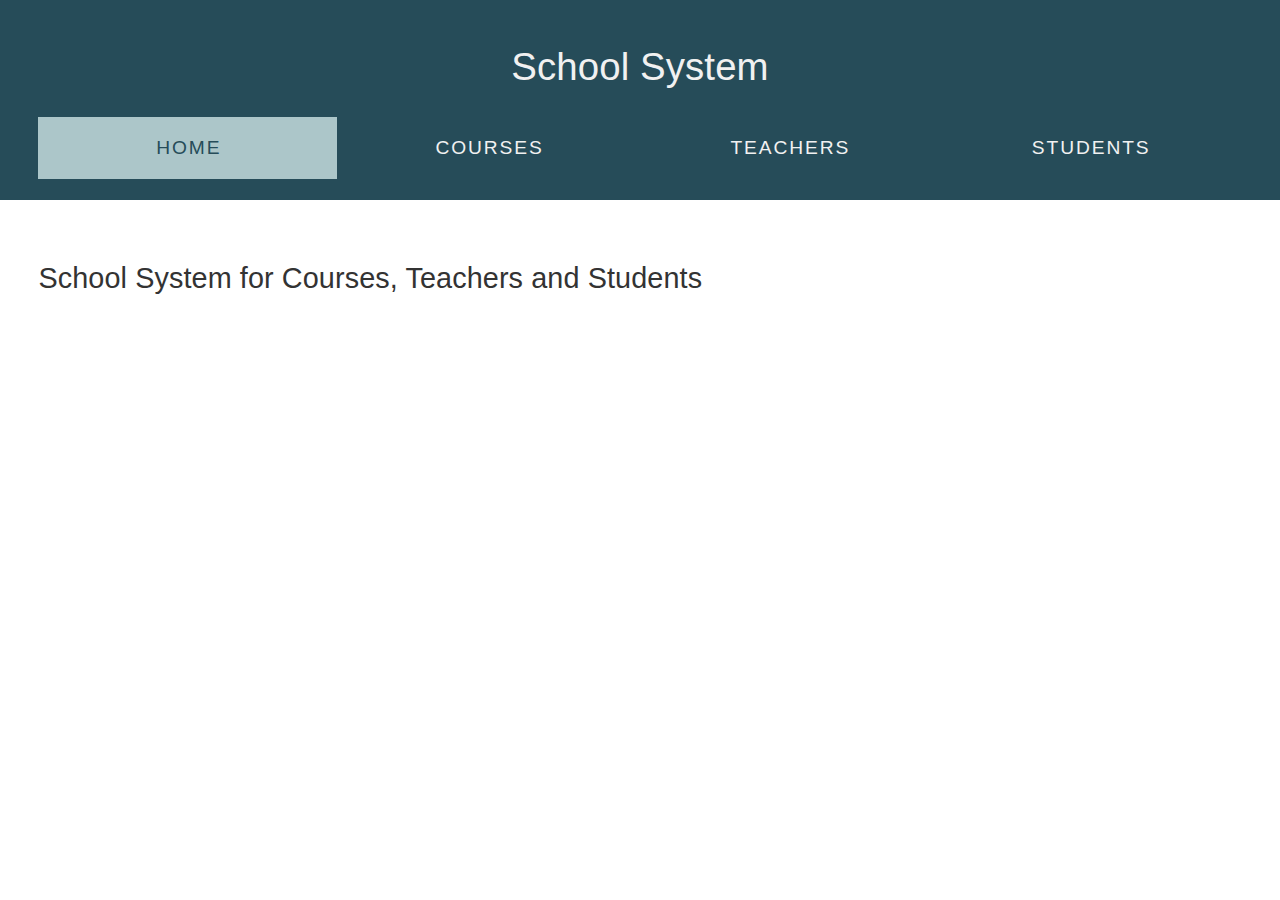
<file: index.html>
<!DOCTYPE html>
<html lang="en">

<head>
    <meta charset="UTF-8">
    <meta http-equiv="X-UA-Compatible" content="IE=edge">
    <meta name="viewport" content="width=device-width, initial-scale=1.0">
    <link rel="stylesheet" href="app.css">
    <title>School System - Teachers</title>
</head>

<body>
    <header>
        <h1>School System</h1>
        <nav>
            <a href="index.html" class="active">Home</a>
            <a href="pages/courses.html">Courses</a>
            <a href="pages/teachers.html">Teachers</a>
            <a href="pages/students.html">Students</a>
        </nav>
    </header>
    <main>
        <h2>School System for Courses, Teachers and Students</h2>
    </main>
</body>

</html>
</file>
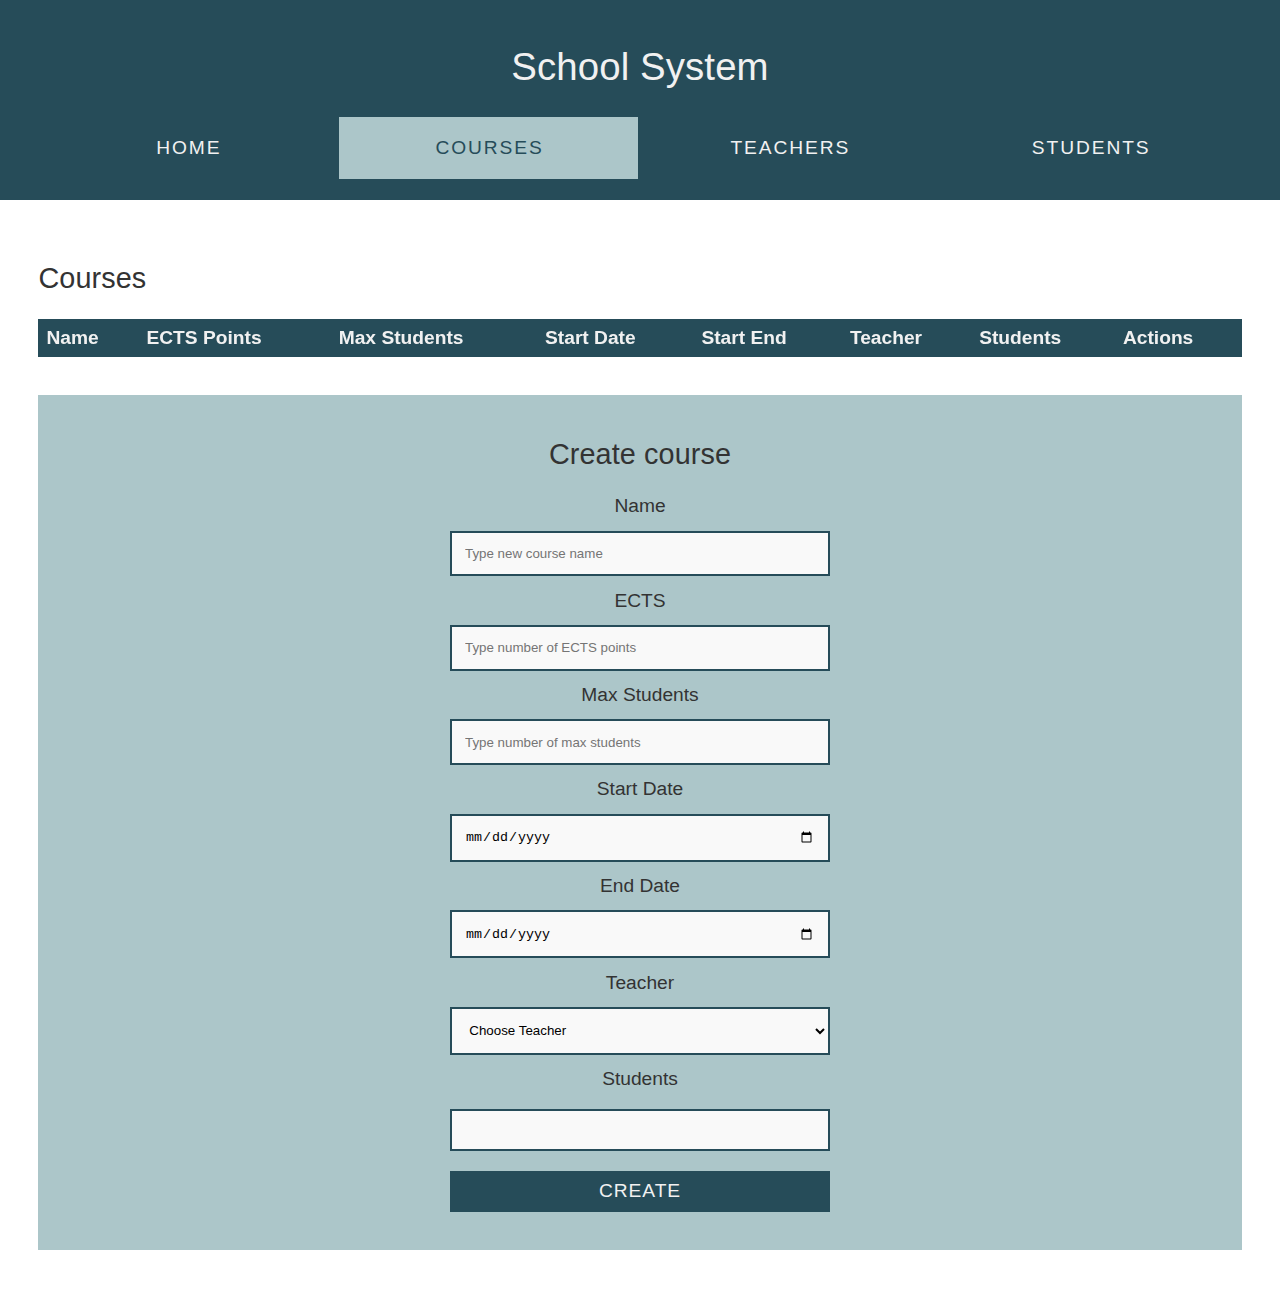
<file: courses.html>
<!DOCTYPE html>
<html lang="en">

<head>
    <meta charset="UTF-8">
    <meta http-equiv="X-UA-Compatible" content="IE=edge">
    <meta name="viewport" content="width=device-width, initial-scale=1.0">
    <link rel="stylesheet" href="app.css">
    <title>School System - Courses</title>
</head>

<body>
    <header>
        <h1>School System</h1>
        <nav>
            <a href="index.html">Home</a>
            <a href="courses.html" class="active">Courses</a>
            <a href="teachers.html">Teachers</a>
            <a href="students.html">Students</a>
        </nav>
    </header>
    <main>
        <section>
            <h2>Courses</h2>
            <table id="courses-table">
                <thead>
                    <tr>
                        <th>Name</th>
                        <th>ECTS Points</th>
                        <th>Max Students</th>
                        <th>Start Date</th>
                        <th>Start End</th>
                        <th>Teacher</th>
                        <th>Students</th>
                        <th>Actions</th>
                    </tr>
                </thead>
                <tbody></tbody>
            </table>

            <form id="form-create-course">
                <h2>Create course</h2>
                <label for="course-name">Name</label>
                <input type="text" name="name" id="course-name" placeholder="Type new course name" required>
                <label for="course-ects">ECTS</label>
                <input type="number" name="ectsPoints" id="course-ects" placeholder="Type number of ECTS points"
                    required>
                <label for="course-max-students">Max Students</label>
                <input type="number" name="maxStudents" id="course-max-students"
                    placeholder="Type number of max students" required>
                <label for="course-start-date">Start Date</label>
                <input type="date" name="startDate" id="course-start-date" required>
                <label for="course-end-date">End Date</label>
                <input type="date" name="endDate" id="course-end-date" required>

                <label for="course-teacher">Teacher</label>
                <select name="teacher" id="course-teacher">
                    <option selected disabled>Choose Teacher</option>
                </select>

                <label for="course-students">Students</label>
                <div id="course-students" class="checkboxes">
                </div>

                <button>Create</button>
            </form>

            <dialog id="dialog-update-course">
                <form id="form-update-course">
                    <h2>Update course</h2>


                    <button>Update</button>
                </form>
            </dialog>
        </section>
    </main>
    <script src="courses.js" type="module"></script>
</body>

</html>
</file>
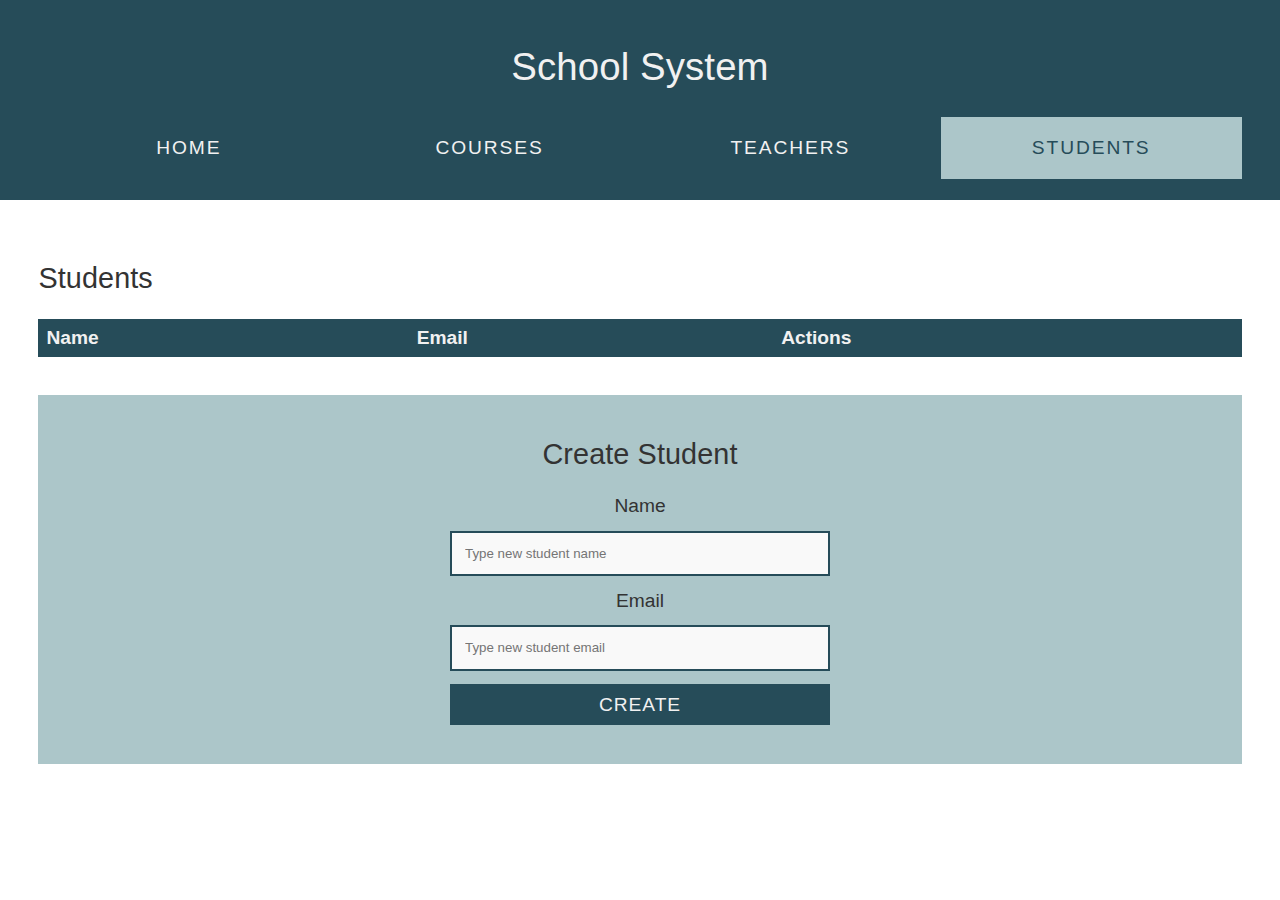
<file: students.html>
<!DOCTYPE html>
<html lang="en">

<head>
    <meta charset="UTF-8">
    <meta http-equiv="X-UA-Compatible" content="IE=edge">
    <meta name="viewport" content="width=device-width, initial-scale=1.0">
    <link rel="stylesheet" href="app.css">
    <title>School System - Students</title>
</head>

<body>
    <header>
        <h1>School System</h1>
        <nav>
            <a href="index.html">Home</a>
            <a href="courses.html">Courses</a>
            <a href="teachers.html">Teachers</a>
            <a href="students.html" class="active">Students</a>
        </nav>
    </header>
    <main>
        <section>
            <h2>Students</h2>
            <table id="students-table">
                <thead>
                    <tr>
                        <th>Name</th>
                        <th>Email</th>
                        <th>Actions</th>
                    </tr>
                </thead>
                <tbody></tbody>
            </table>

            <form id="form-create-student">
                <h2>Create Student</h2>
                <label for="student-name">Name</label>
                <input type="text" name="name" id="student-name" placeholder="Type new student name" required>
                <label for="student-email">Email</label>
                <input type="email" name="email" id="student-email" placeholder="Type new student email" required>
                <button>Create</button>
            </form>

            <dialog id="dialog-update-student">
                <form id="form-update-student">
                    <h2>Update student</h2>
                    <label for="update-student-name">Name</label>
                    <input type="text" name="name" id="update-student-name" placeholder="Type new student name"
                        required>
                    <label for="update-student-email">Email</label>
                    <input type="email" name="email" id="update-student-email" placeholder="Type new student email"
                        required>
                    <button>Update</button>
                </form>
            </dialog>
        </section>
    </main>
    <script src="students.js" type="module"></script>
</body>

</html>
</file>
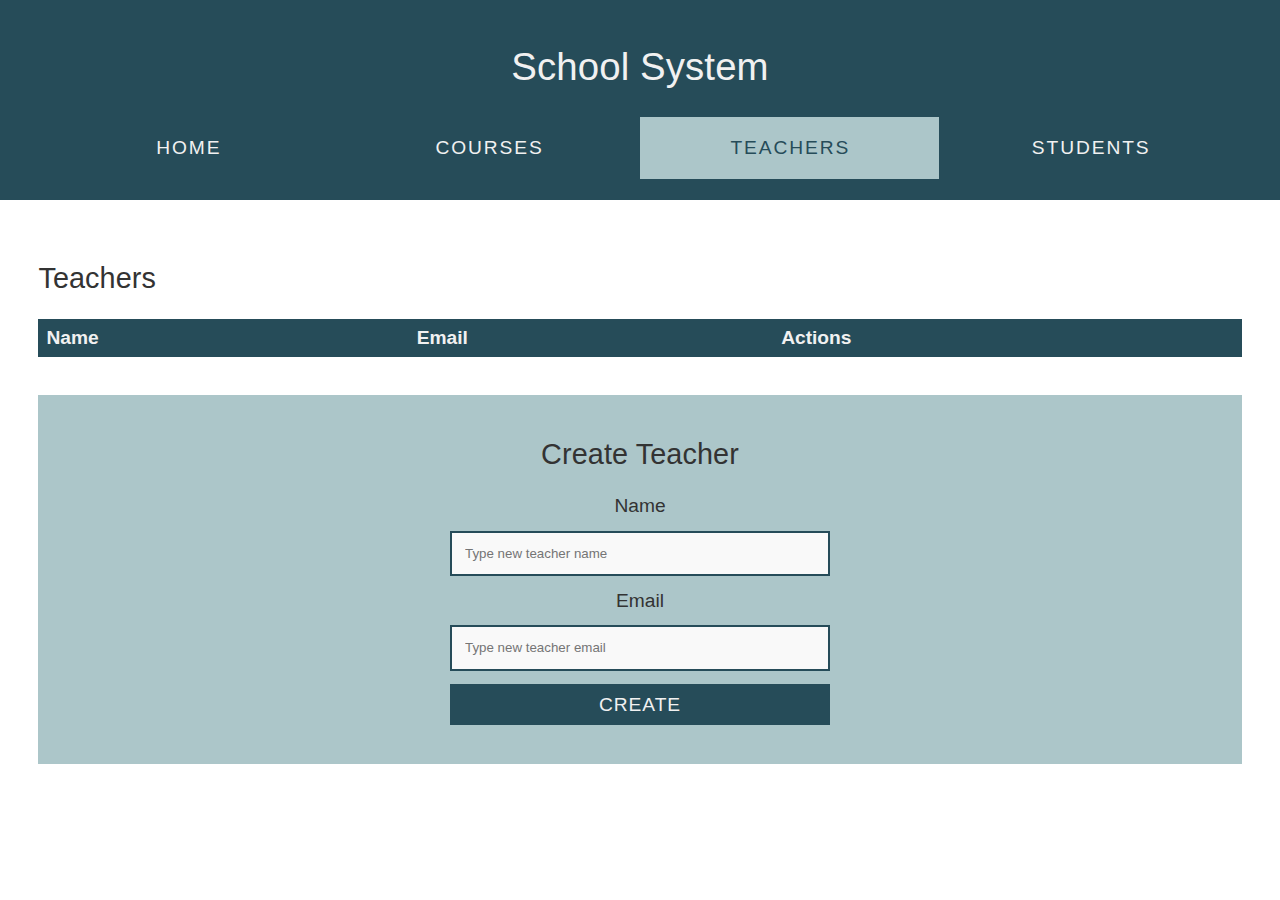
<file: teachers.html>
<!DOCTYPE html>
<html lang="en">

<head>
    <meta charset="UTF-8">
    <meta http-equiv="X-UA-Compatible" content="IE=edge">
    <meta name="viewport" content="width=device-width, initial-scale=1.0">
    <link rel="stylesheet" href="app.css">
    <title>School System - Teachers</title>
</head>

<body>
    <header>
        <h1>School System</h1>
        <nav>
            <a href="index.html">Home</a>
            <a href="courses.html">Courses</a>
            <a href="teachers.html" class="active">Teachers</a>
            <a href="students.html">Students</a>
        </nav>
    </header>
    <main>
        <section>
            <h2>Teachers</h2>
            <table id="teachers-table">
                <thead>
                    <tr>
                        <th>Name</th>
                        <th>Email</th>
                        <th>Actions</th>
                    </tr>
                </thead>
                <tbody></tbody>
            </table>

            <form id="form-create-teacher">
                <h2>Create Teacher</h2>
                <label for="teacher-name">Name</label>
                <input type="text" name="name" id="teacher-name" placeholder="Type new teacher name" required>
                <label for="teacher-email">Email</label>
                <input type="email" name="email" id="teacher-email" placeholder="Type new teacher email" required>
                <button>Create</button>
            </form>

            <dialog id="dialog-update-teacher">
                <form id="form-update-teacher">
                    <h2>Update Teacher</h2>
                    <label for="update-teacher-name">Name</label>
                    <input type="text" name="name" id="update-teacher-name" placeholder="Type new teacher name"
                        required>
                    <label for="update-teacher-email">Email</label>
                    <input type="email" name="email" id="update-teacher-email" placeholder="Type new teacher email"
                        required>
                    <button>Update</button>
                </form>
            </dialog>
        </section>
    </main>
    <script src="teachers.js" type="module"></script>
</body>

</html>
</file>
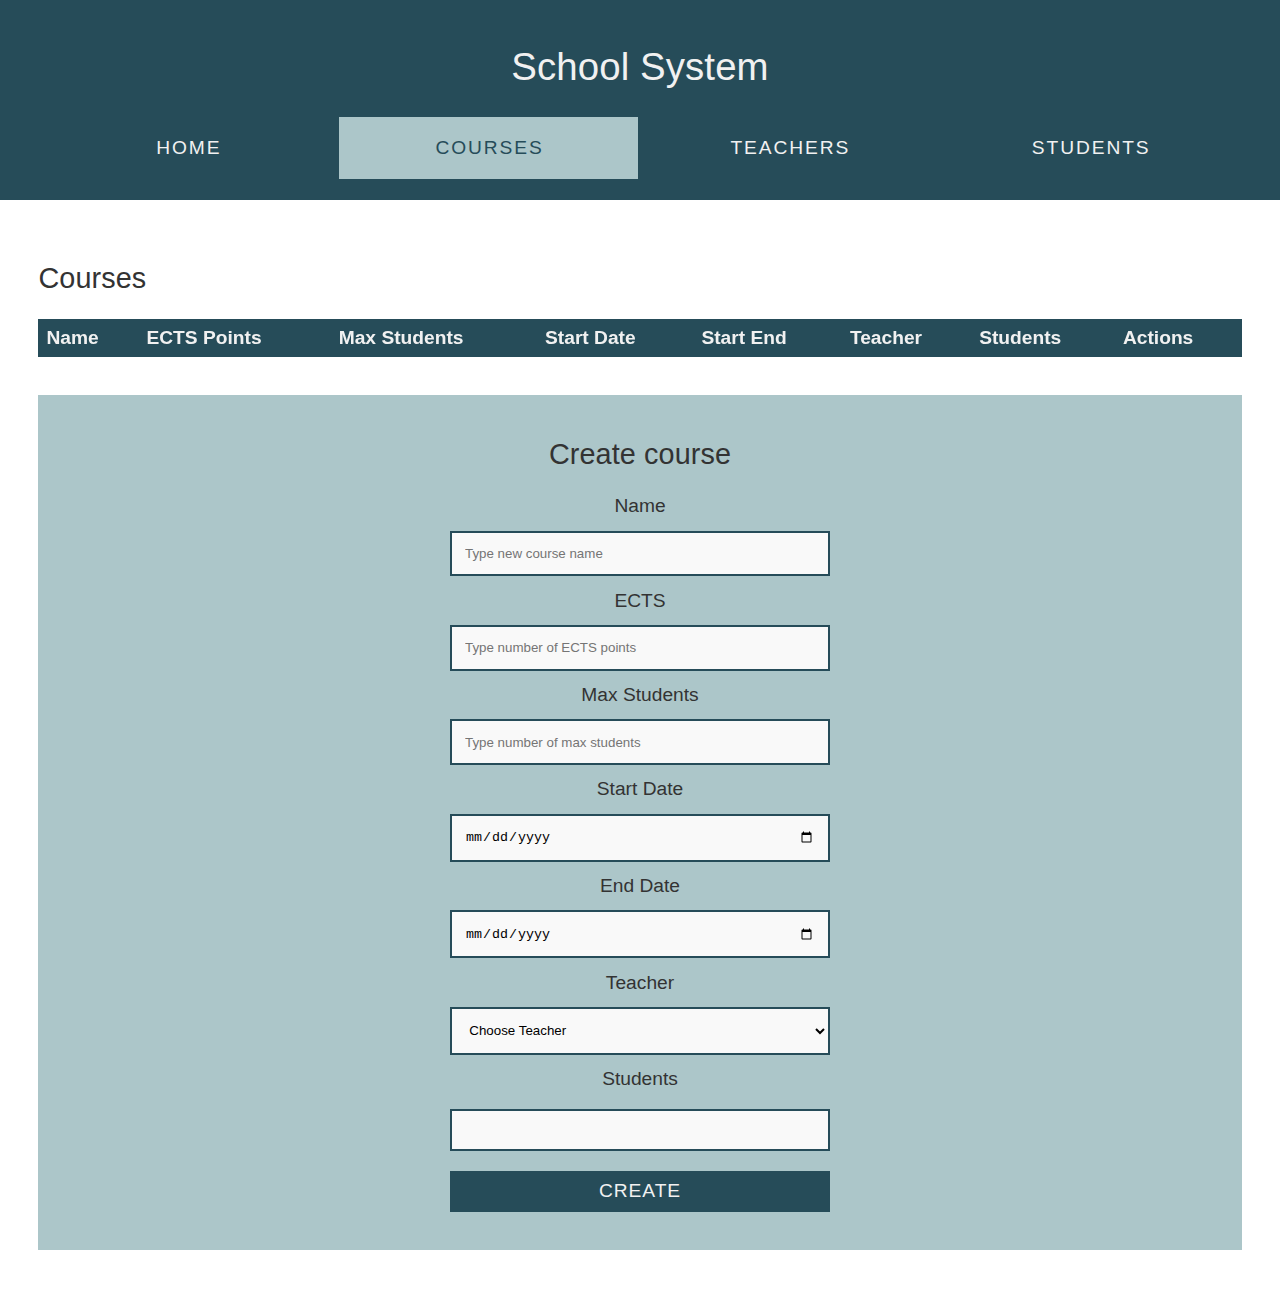
<file: pages/courses.html>
<!DOCTYPE html>
<html lang="en">

<head>
    <meta charset="UTF-8">
    <meta http-equiv="X-UA-Compatible" content="IE=edge">
    <meta name="viewport" content="width=device-width, initial-scale=1.0">
    <link rel="stylesheet" href="../app.css">
    <title>School System - Courses</title>
</head>

<body>
    <header>
        <h1>School System</h1>
        <nav>
            <a href="../index.html">Home</a>
            <a href="courses.html" class="active">Courses</a>
            <a href="teachers.html">Teachers</a>
            <a href="students.html">Students</a>
        </nav>
    </header>
    <main>
        <section>
            <h2>Courses</h2>
            <table id="courses-table">
                <thead>
                    <tr>
                        <th>Name</th>
                        <th>ECTS Points</th>
                        <th>Max Students</th>
                        <th>Start Date</th>
                        <th>Start End</th>
                        <th>Teacher</th>
                        <th>Students</th>
                        <th>Actions</th>
                    </tr>
                </thead>
                <tbody></tbody>
            </table>

            <form id="form-create-course">
                <h2>Create course</h2>
                <label for="course-name">Name</label>
                <input type="text" name="name" id="course-name" placeholder="Type new course name" required>
                <label for="course-ects">ECTS</label>
                <input type="number" name="ectsPoints" id="course-ects" placeholder="Type number of ECTS points"
                    required>
                <label for="course-max-students">Max Students</label>
                <input type="number" name="maxStudents" id="course-max-students"
                    placeholder="Type number of max students" required>
                <label for="course-start-date">Start Date</label>
                <input type="date" name="startDate" id="course-start-date" required>
                <label for="course-end-date">End Date</label>
                <input type="date" name="endDate" id="course-end-date" required>

                <label for="course-teacher">Teacher</label>
                <select name="teacher" id="course-teacher">
                    <option selected disabled>Choose Teacher</option>
                </select>

                <label>Students</label>
                <div id="course-students" class="checkboxes">
                </div>

                <button>Create</button>
            </form>

            <dialog id="dialog-update-course">
                <form id="form-update-course">
                    <h2>Update course</h2>
                    <label for="update-course-name">Name</label>
                    <input type="text" name="name" id="update-course-name" placeholder="Type new course name" required>
                    <label for="update-course-ects">ECTS</label>
                    <input type="number" name="ectsPoints" id="update-course-ects"
                        placeholder="Type number of ECTS points" required>
                    <label for="update-course-max-students">Max Students</label>
                    <input type="number" name="maxStudents" id="update-course-max-students"
                        placeholder="Type number of max students" required>
                    <label for="update-course-start-date">Start Date</label>
                    <input type="date" name="startDate" id="update-course-start-date" required>
                    <label for="update-course-end-date">End Date</label>
                    <input type="date" name="endDate" id="update-course-end-date" required>

                    <label for="update-course-teacher">Teacher</label>
                    <select name="teacher" id="update-course-teacher">
                        <option selected disabled>Choose Teacher</option>
                    </select>

                    <label>Students</label>
                    <div id="update-course-students" class="checkboxes">
                    </div>

                    <button>Update</button>
                </form>
            </dialog>
        </section>
    </main>
    <script src="../js/courses.js" type="module"></script>
</body>

</html>
</file>
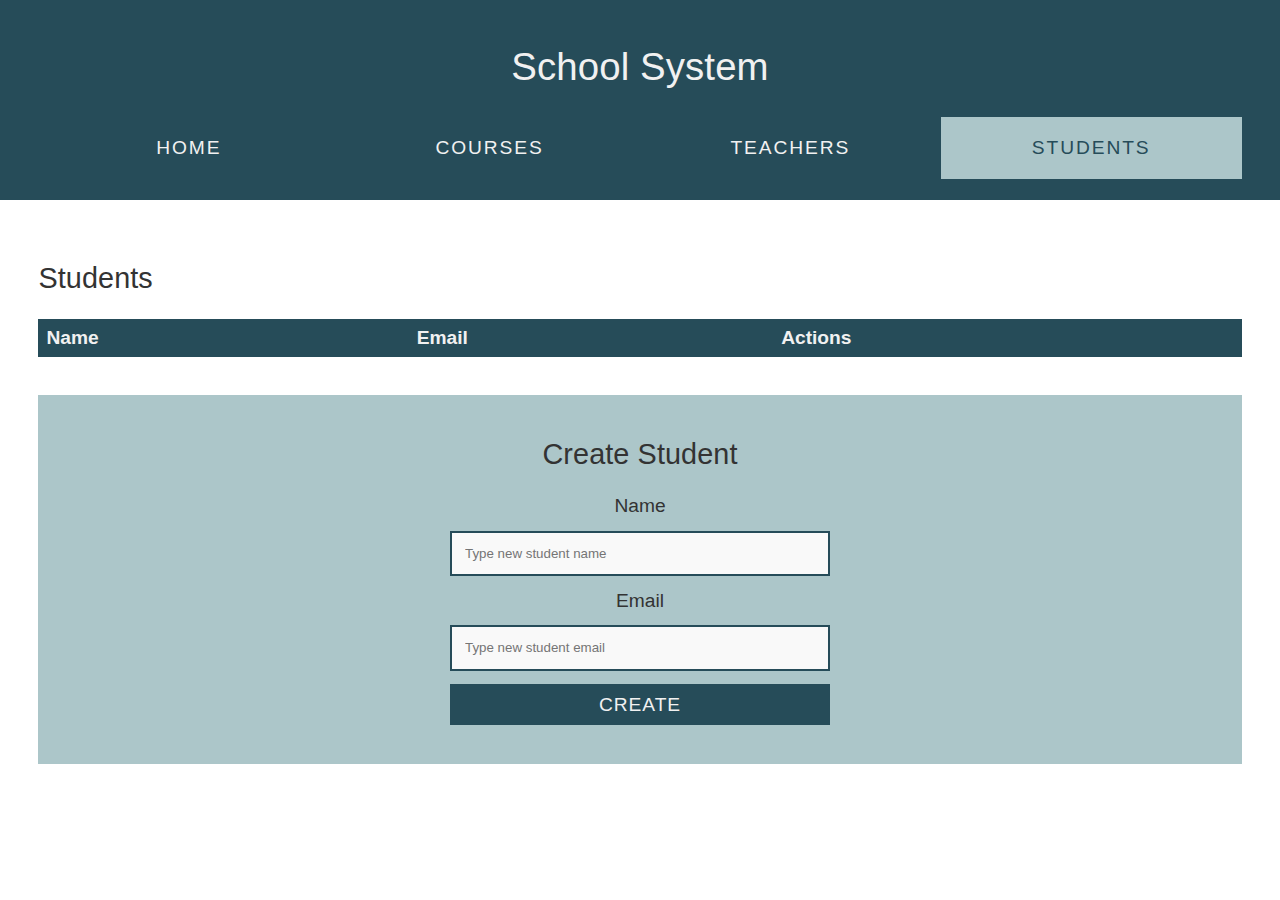
<file: pages/students.html>
<!DOCTYPE html>
<html lang="en">

<head>
    <meta charset="UTF-8">
    <meta http-equiv="X-UA-Compatible" content="IE=edge">
    <meta name="viewport" content="width=device-width, initial-scale=1.0">
    <link rel="stylesheet" href="../app.css">
    <title>School System - Students</title>
</head>

<body>
    <header>
        <h1>School System</h1>
        <nav>
            <a href="../index.html">Home</a>
            <a href="courses.html">Courses</a>
            <a href="teachers.html">Teachers</a>
            <a href="students.html" class="active">Students</a>
        </nav>
    </header>
    <main>
        <section>
            <h2>Students</h2>
            <table id="students-table">
                <thead>
                    <tr>
                        <th>Name</th>
                        <th>Email</th>
                        <th>Actions</th>
                    </tr>
                </thead>
                <tbody></tbody>
            </table>

            <form id="form-create-student">
                <h2>Create Student</h2>
                <label for="student-name">Name</label>
                <input type="text" name="name" id="student-name" placeholder="Type new student name" required>
                <label for="student-email">Email</label>
                <input type="email" name="email" id="student-email" placeholder="Type new student email" required>
                <button>Create</button>
            </form>

            <dialog id="dialog-update-student">
                <form id="form-update-student">
                    <h2>Update student</h2>
                    <label for="update-student-name">Name</label>
                    <input type="text" name="name" id="update-student-name" placeholder="Type new student name"
                        required>
                    <label for="update-student-email">Email</label>
                    <input type="email" name="email" id="update-student-email" placeholder="Type new student email"
                        required>
                    <button>Update</button>
                </form>
            </dialog>
        </section>
    </main>
    <script src="../js/students.js" type="module"></script>
</body>

</html>
</file>
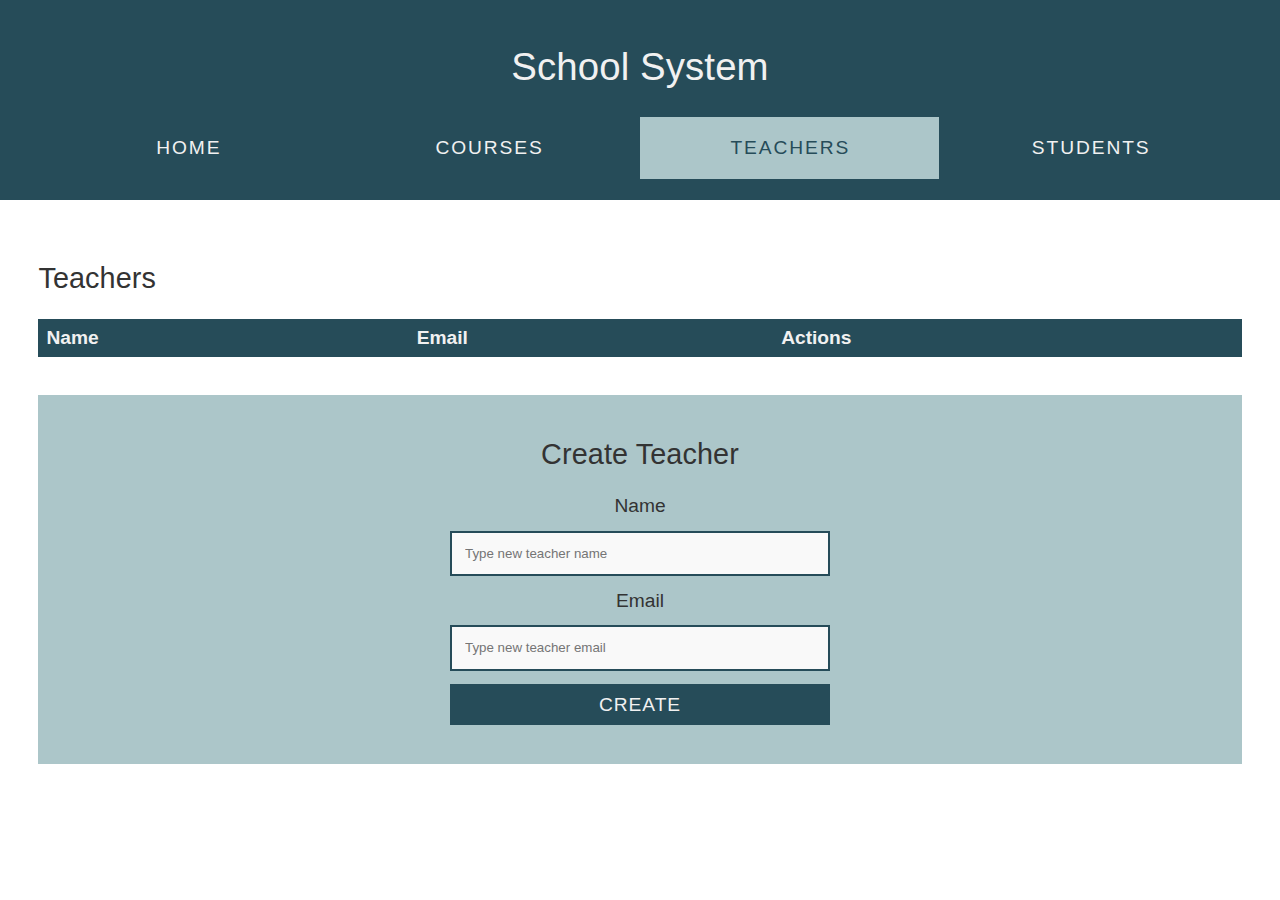
<file: pages/teachers.html>
<!DOCTYPE html>
<html lang="en">

<head>
    <meta charset="UTF-8">
    <meta http-equiv="X-UA-Compatible" content="IE=edge">
    <meta name="viewport" content="width=device-width, initial-scale=1.0">
    <link rel="stylesheet" href="../app.css">
    <title>School System - Teachers</title>
</head>

<body>
    <header>
        <h1>School System</h1>
        <nav>
            <a href="../index.html">Home</a>
            <a href="courses.html">Courses</a>
            <a href="teachers.html" class="active">Teachers</a>
            <a href="students.html">Students</a>
        </nav>
    </header>
    <main>
        <section>
            <h2>Teachers</h2>
            <table id="teachers-table">
                <thead>
                    <tr>
                        <th>Name</th>
                        <th>Email</th>
                        <th>Actions</th>
                    </tr>
                </thead>
                <tbody></tbody>
            </table>

            <form id="form-create-teacher">
                <h2>Create Teacher</h2>
                <label for="teacher-name">Name</label>
                <input type="text" name="name" id="teacher-name" placeholder="Type new teacher name" required>
                <label for="teacher-email">Email</label>
                <input type="email" name="email" id="teacher-email" placeholder="Type new teacher email" required>
                <button>Create</button>
            </form>

            <dialog id="dialog-update-teacher">
                <form id="form-update-teacher">
                    <h2>Update Teacher</h2>
                    <label for="update-teacher-name">Name</label>
                    <input type="text" name="name" id="update-teacher-name" placeholder="Type new teacher name"
                        required>
                    <label for="update-teacher-email">Email</label>
                    <input type="email" name="email" id="update-teacher-email" placeholder="Type new teacher email"
                        required>
                    <button>Update</button>
                </form>
            </dialog>
        </section>
    </main>
    <script src="../js/teachers.js" type="module"></script>
</body>

</html>
</file>
<file: app.css>
/* ---------- root variables ---------- */
:root {
    --green: rgb(38, 76, 89);
    --green-opacity: rgba(38, 76, 89, 0.75);
    --light-green: rgb(172, 198, 201);
    --light-grey: #f1f1f4;
    --text-color-light: #f1f1f1;
    --text-color-dark: #333;
    --white: #f9f9f9;
    --font-family: "Helvetica Neue", Helvetica, Arial, sans-serif;
}

/* ---------- general styling ---------- */
html {
    color: var(--text-color-dark);
    font-family: var(--font-family);
    height: 100%;
    width: 100%;
}

body {
    margin: 0;
    font-size: 1.2em;
}

h1 {
    font-size: 2em;
    font-weight: 500;
    letter-spacing: 0.1px;
    text-align: center;
}

h2 {
    font-weight: 500;
    letter-spacing: 0.1px;
}

h3 {
    font-weight: 500;
    letter-spacing: 0.1px;
}

a {
    cursor: pointer;
    color: var(--green);
}

img {
    width: 100%;
    height: auto;
}

main {
    padding: 2em;
}

nav {
    display: grid;
    grid-template-columns: 1fr 1fr 1fr 1fr;
    justify-items: center;
}

/* Style the links inside the navigation bar */
nav a {
    display: inline-block;
    color: var(--text-color-light);
    text-align: center;
    padding: 20px 0;
    text-decoration: none;
    letter-spacing: 0.1em;
    text-transform: uppercase;
    border: 2px solid rgb(38, 76, 89);
    width: 100%;
}

/* Change the color of links on hover */
nav a:hover {
    background-color: var(--light-green);
    color: var(--text-color-dark);
}

/* Add a color to the active/current link */
nav a.active {
    background-color: var(--light-green);
    color: var(--green);
}

/* ---------- header styling ---------- */
header {
    background-color: var(--green);
    color: var(--text-color-light);
    padding: 1em 2em;
}

/* ---------- footer styling ---------- */

footer {
    background-color: var(--green);
    color: var(--text-color-light);
    padding: 1em;
    text-align: center;
}

/* ---------- tabel styling ---------- */

table {
    border-collapse: collapse;
    width: 100%;
    margin: auto;
    background-color: var(--light-grey);
}

thead {
    background-color: var(--green);
    color: var(--text-color-light);
    position: sticky;
    top: 0;
}

td,
th {
    text-align: left;
    padding: 8px;
}

tr:nth-child(even) {
    background-color: var(--light-green);
}

tr {
    transition: 0.5s;
    animation: fadeIn 0.5s;
}

tr:hover {
    background-color: var(--green-opacity);
    color: var(--text-color-light);
}

tr img {
    max-width: 100px;
}
/* ---------- form styling ---------- */
/* input form stryling */
form {
    margin: 2em auto 0;
    background-color: var(--light-green);
    padding: 1em 1em 2em;
    text-align: center;
}

button {
    font-weight: 300;
    text-align: center;
    cursor: pointer;
    border: none;
    border-radius: 0;
    color: var(--text-color-light);
    background-color: var(--green);
    letter-spacing: 0.05em;
    text-transform: uppercase;
    padding: 0.5em;
    width: 100%;
    max-width: 380px;
}

form button {
    font-size: 1em;
}

tr button {
    width: 49%;
}

tr button:hover {
    background-color: var(--light-green);
}

input {
    margin: 1em auto;
    width: 100%;
    max-width: 350px;
    padding: 1em;
    border: 2px solid var(--green);
    display: block;
    background: var(--white);
}

select {
    margin: 1em auto;
    width: 100%;
    max-width: 380px;
    padding: 1em;
    border: 2px solid var(--green);
    display: block;
    background: var(--white);
}

.checkboxes {
    margin: 1em auto;
    width: 100%;
    max-width: 338px;
    padding: 1em;
    border: 2px solid var(--green);
    display: block;
    background: var(--white);

    display: grid;
    grid-template-columns: 1fr 4fr;
    align-items: center;
    justify-items: start;
}

.checkboxes label {
    display: inline;
}

dialog {
    border-color: var(--green);
    background-color: var(--light-green);
    width: 65vw;
    padding: 2em 1em;
}

dialog::backdrop {
    background: rgb(172, 198, 201, 0.8);
}
</file>
